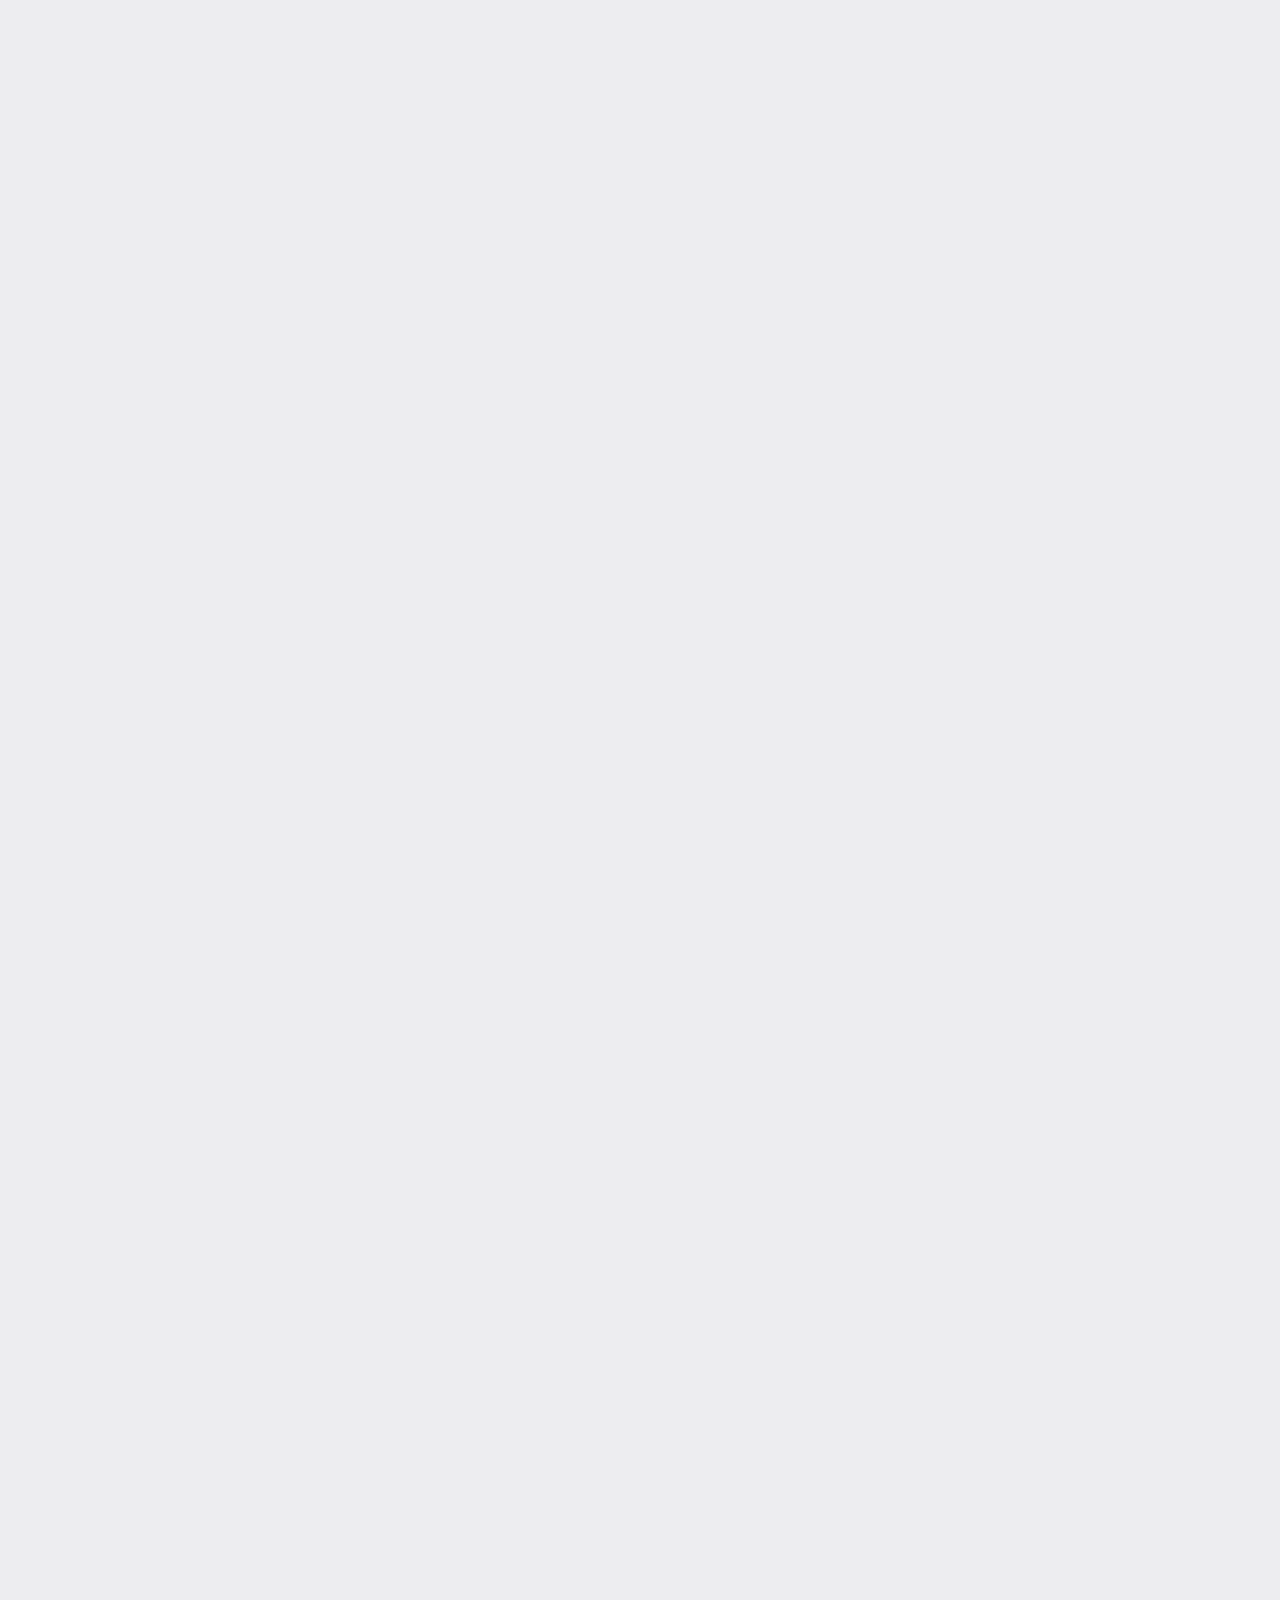
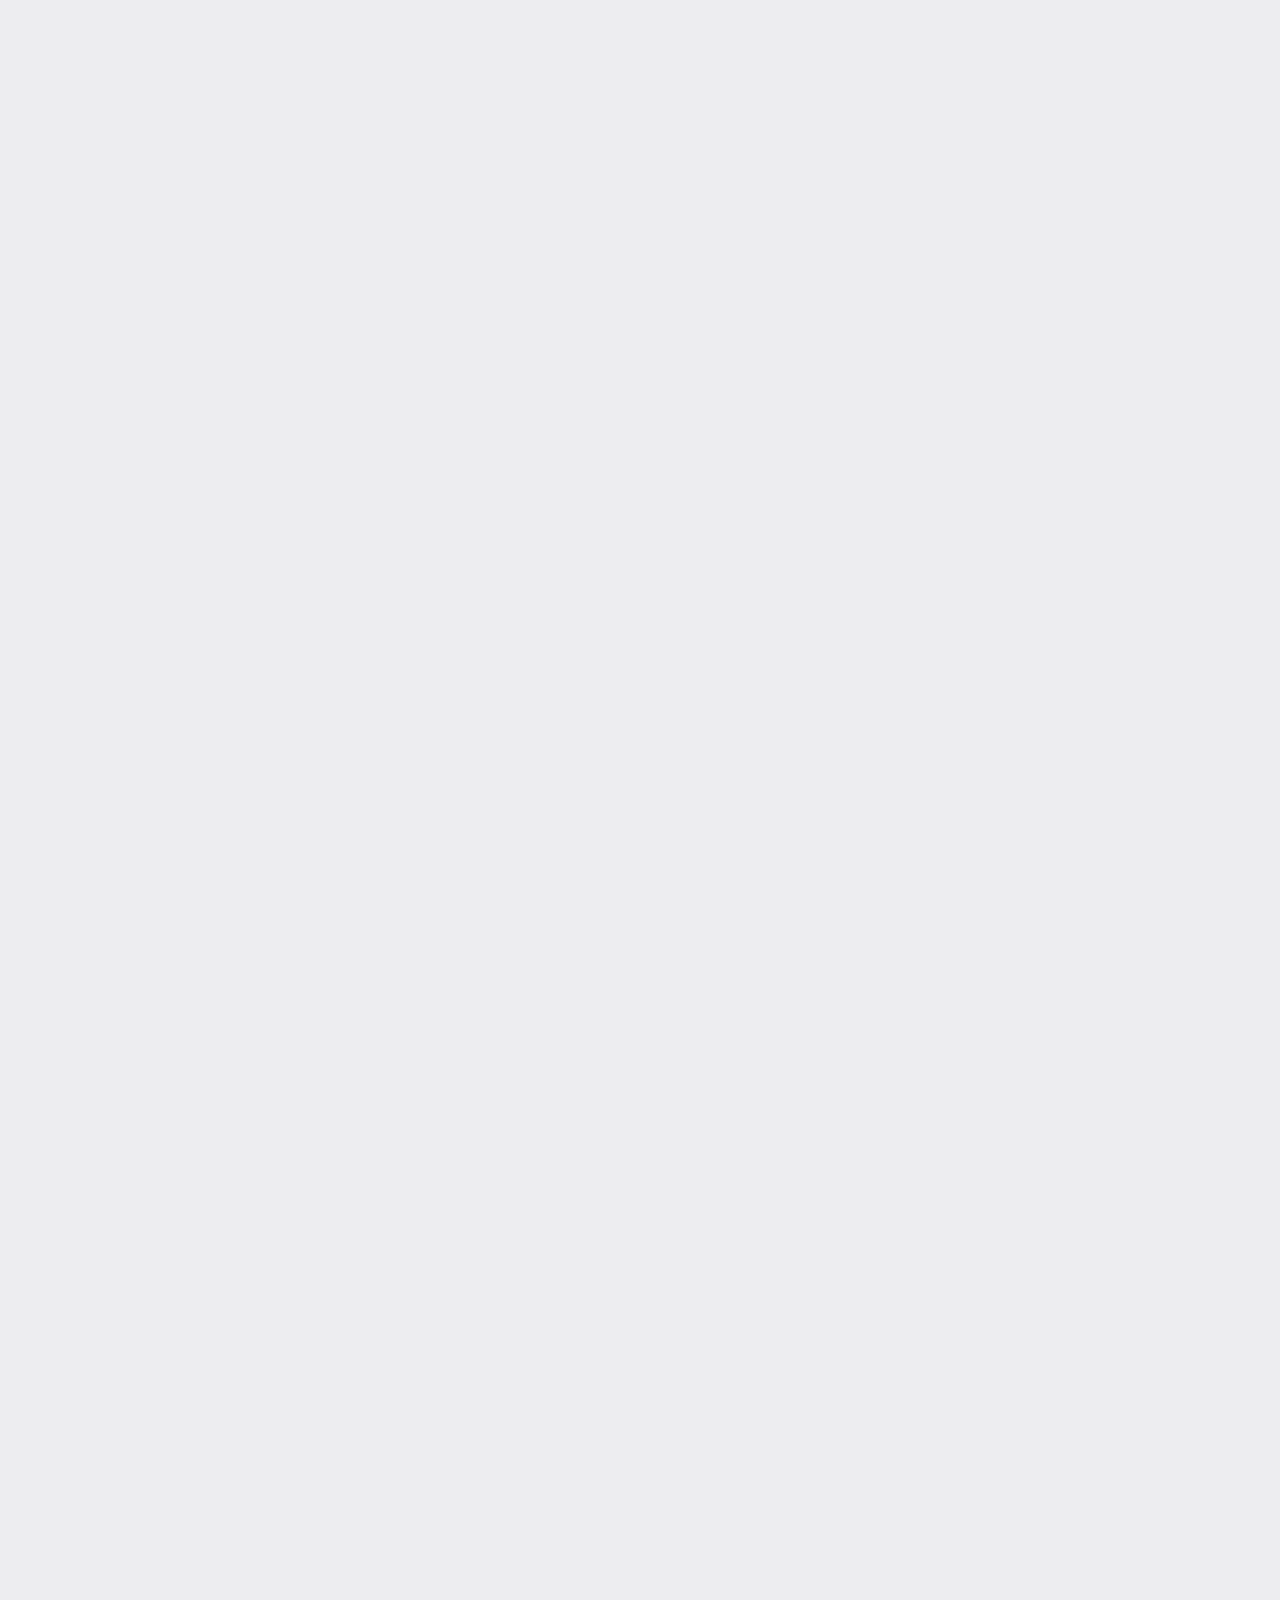
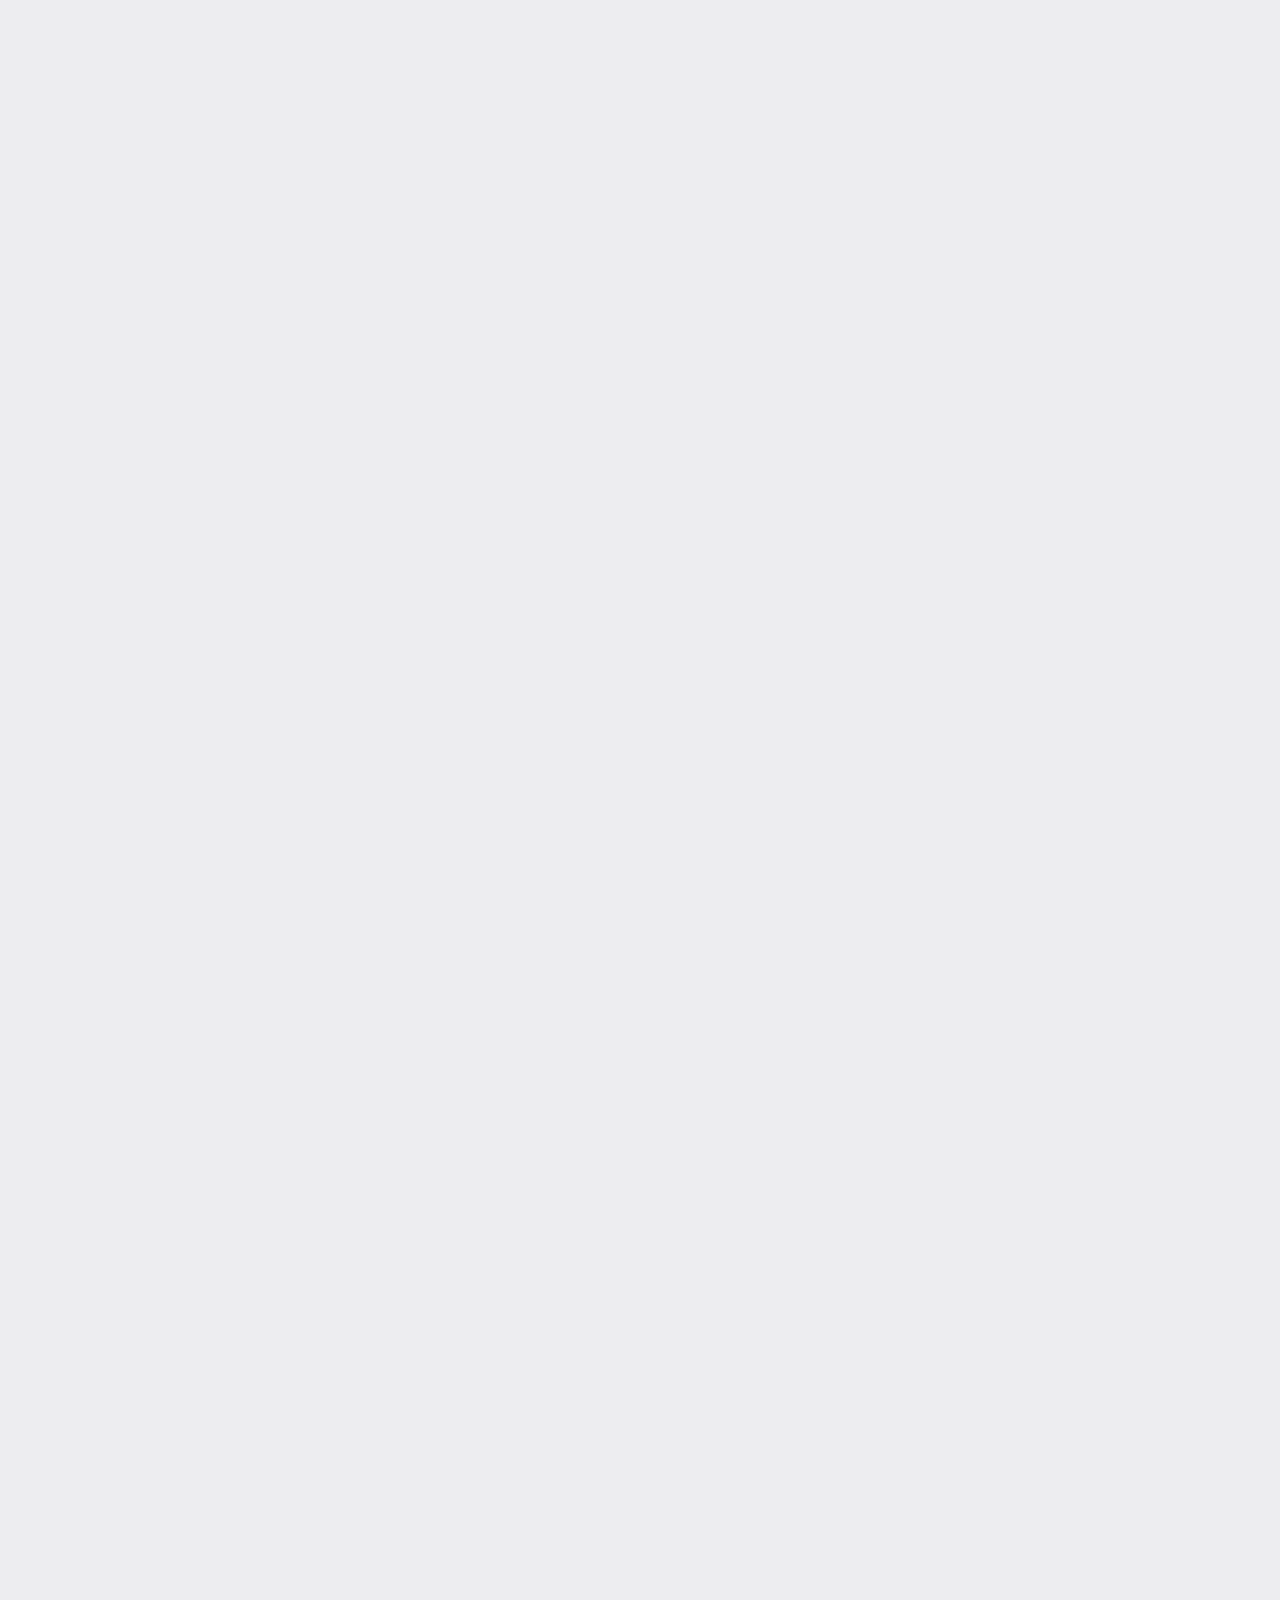
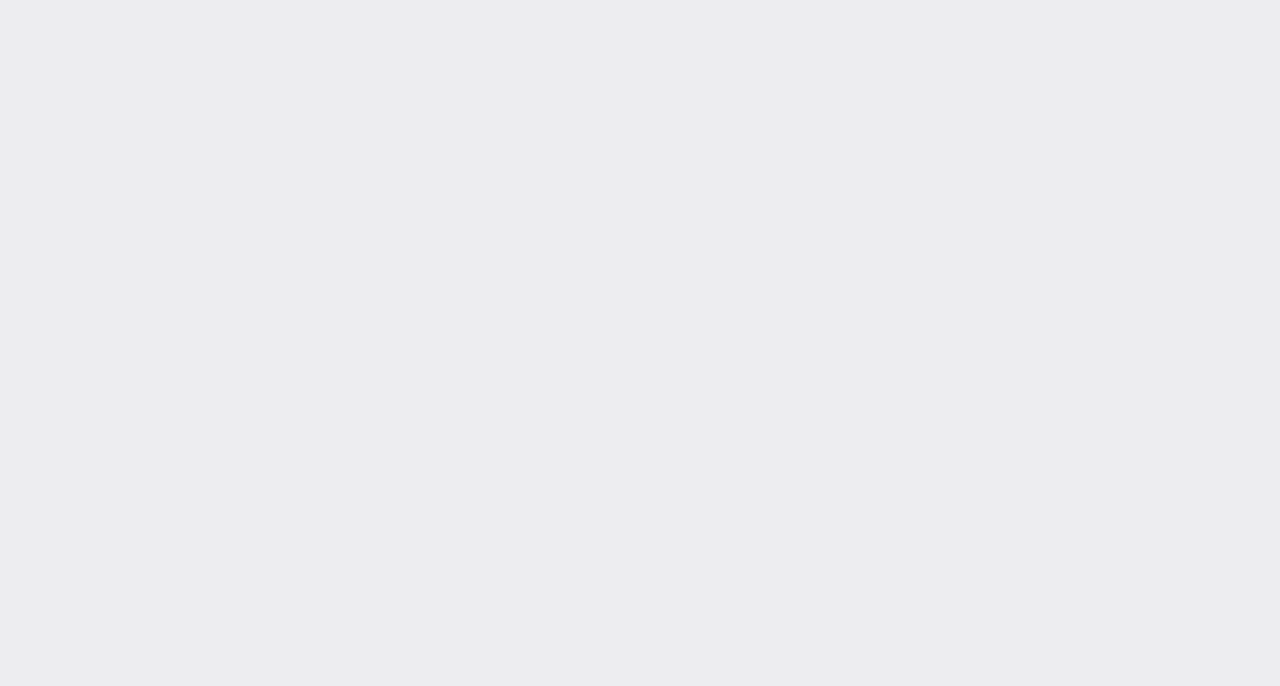
<file: home_2end.html>
<!DOCTYPE html>
<html lang="en">
<head>
    <meta charset="UTF-8">
    <meta name="viewport" content="width=device-width, initial-scale=1.0">
    <link rel="stylesheet" href="style_2end.css">
    <title>Itmam</title>
</head>
<body>
    <nav class="nav ">
            <a href="#default" class="logo"><img class="img_logo" src="images/logo.PNG" alt=""></a>
            <div id="mainListDiv" class="main_list">
            <ul class="nav">
                <li class="nav-item"><a class="active" href="#home">Home</a></li>
                <li class="nav-item"><a href="#contact">Contact</a></li>
                <li class="nav-item"><a href="#about">About</a></li>
            </ul>
            </div>
    </nav>
    <div class="container">
        <div class="hero">
            <div  class="mx_wi">
            <h2 class="font-96">Manage your bussness</h2>
            <p class="font-20">A newly established Saudi company to keep pace with the rapid changes and rapid development in the field of e-government as Etmam Al-Arabia has a team of experts in the field of e-government relations And field workers with high efficiency, in addition to the presence of an expert cadre in human materials, medical insurance and electronic marketing.</p>
            <a href="#" class="hero-button"><img class="wi-24" src="images/Group 32.svg" alt=""><span class="hero-button-text">Check your company</span></a>
            </div>
            <div>
                <img  class="main-image" src="images/Group 32.svg" alt="">
            </div>
        </div>
        <div class="m-bi">
            <h1 class="font-64 diflex">Why choosing us?</h1>
            <div class="about-box-div">
                <div class="box-about">
                    <h3 class="diflex">Experts</h3>
                    <p class="font-20 about-box">Experts in the field of government relations management</p>
                </div>
                <div class="box-about">
                    <h3 class="diflex">Quality</h3>
                    <p class="font-20 about-box">Quality of performance and speed of work</p>
                </div>
                <div class="box-about">
                    <h3 class="diflex">Consulting</h3>
                    <p class="font-20 about-box">Providing consultations and analytical studies</p>
                </div>
                
            </div>
        </div>
        <div class="m-bi">
            <h1 class="font-64 diflex">Our Servises</h1>
            <div class="overflow-hiddin logos m-r-l-50">
                <div class=" grid">
                    <div class="box-servise">
                        <h3 class="diflex">"Managing all government websites for establishments (packages)"</h3>
                        <p class="align-left font-20 ">"We can efficiently and expertly manage your establishment's government websites and platforms at minimal costs through packages tailored to your needs. This will be facilitated by a dedicated account manager for your establishment who will take charge of matters, selecting the optimal communication and coordination methods that suit you to achieve the desired goal."</p>
                        <a href="#" class="servise-button"><span class="hero-button-text">Order the servise</span></a>
                    </div>
                    <div class="box-servise">
                        <h3 class="diflex">"Managing all government websites for establishments (packages)"</h3>
                        <p class="align-left font-20 ">"We can efficiently and expertly manage your establishment's government websites and platforms at minimal costs through packages tailored to your needs. This will be facilitated by a dedicated account manager for your establishment who will take charge of matters, selecting the optimal communication and coordination methods that suit you to achieve the desired goal."</p>
                        <a href="#" class="servise-button"><span class="hero-button-text">Order the servise</span></a>
                    </div>
                    <div class="box-servise">
                        <h3 class="diflex">"Managing all government websites for establishments (packages)"</h3>
                        <p class="align-left font-20 ">"We can efficiently and expertly manage your establishment's government websites and platforms at minimal costs through packages tailored to your needs. This will be facilitated by a dedicated account manager for your establishment who will take charge of matters, selecting the optimal communication and coordination methods that suit you to achieve the desired goal."</p>
                        <a href="#" class="servise-button"><span class="hero-button-text">Order the servise</span></a>
                    </div> 
                    <div class="box-servise">
                        <h3 class="diflex">"Managing all government websites for establishments (packages)"</h3>
                        <p class="align-left font-20 ">"We can efficiently and expertly manage your establishment's government websites and platforms at minimal costs through packages tailored to your needs. This will be facilitated by a dedicated account manager for your establishment who will take charge of matters, selecting the optimal communication and coordination methods that suit you to achieve the desired goal."</p>
                        <a href="#" class="servise-button"><span class="hero-button-text">Order the servise</span></a>
                    </div>
                    <div class="box-servise">
                        <h3 class="diflex">"Managing all government websites for establishments (packages)"</h3>
                        <p class="align-left font-20 ">"We can efficiently and expertly manage your establishment's government websites and platforms at minimal costs through packages tailored to your needs. This will be facilitated by a dedicated account manager for your establishment who will take charge of matters, selecting the optimal communication and coordination methods that suit you to achieve the desired goal."</p>
                        <a href="#" class="servise-button"><span class="hero-button-text">Order the servise</span></a>
                    </div>
                    <div class="box-servise">
                        <h3 class="diflex">"Managing all government websites for establishments (packages)"</h3>
                        <p class="align-left font-20 ">"We can efficiently and expertly manage your establishment's government websites and platforms at minimal costs through packages tailored to your needs. This will be facilitated by a dedicated account manager for your establishment who will take charge of matters, selecting the optimal communication and coordination methods that suit you to achieve the desired goal."</p>
                        <a href="#" class="servise-button"><span class="hero-button-text">Order the servise</span></a>
                    </div> 
                    <div class="box-servise">
                        <h3 class="diflex">"Managing all government websites for establishments (packages)"</h3>
                        <p class="align-left font-20 ">"We can efficiently and expertly manage your establishment's government websites and platforms at minimal costs through packages tailored to your needs. This will be facilitated by a dedicated account manager for your establishment who will take charge of matters, selecting the optimal communication and coordination methods that suit you to achieve the desired goal."</p>
                        <a href="#" class="servise-button"><span class="hero-button-text">Order the servise</span></a>
                    </div>
                    <div class="box-servise">
                        <h3 class="diflex">"Managing all government websites for establishments (packages)"</h3>
                        <p class="align-left font-20 ">"We can efficiently and expertly manage your establishment's government websites and platforms at minimal costs through packages tailored to your needs. This will be facilitated by a dedicated account manager for your establishment who will take charge of matters, selecting the optimal communication and coordination methods that suit you to achieve the desired goal."</p>
                        <a href="#" class="servise-button"><span class="hero-button-text">Order the servise</span></a>
                    </div>
                    <div class="box-servise">
                        <h3 class="diflex">"Managing all government websites for establishments (packages)"</h3>
                        <p class="align-left font-20 ">"We can efficiently and expertly manage your establishment's government websites and platforms at minimal costs through packages tailored to your needs. This will be facilitated by a dedicated account manager for your establishment who will take charge of matters, selecting the optimal communication and coordination methods that suit you to achieve the desired goal."</p>
                        <a href="#" class="servise-button"><span class="hero-button-text">Order the servise</span></a>
                    </div> 
                </div>
            </div>
        </div>
        <h1 class="font-64 diflex">Our Packages</h1>

        <div class='pricing pricing-palden'>
          <div class='pricing-item'>
            <div class='pricing-deco'>
              <svg class='pricing-deco-img' enable-background='new 0 0 300 100' height='100px' id='Layer_1' preserveAspectRatio='none' version='1.1' viewBox='0 0 300 100' width='300px' x='0px' xml:space='preserve' xmlns:xlink='http://www.w3.org/1999/xlink' xmlns='http://www.w3.org/2000/svg' y='0px'>
                <path class='deco-layer deco-layer--1' d='M30.913,43.944c0,0,42.911-34.464,87.51-14.191c77.31,35.14,113.304-1.952,146.638-4.729&#x000A;	c48.654-4.056,69.94,16.218,69.94,16.218v54.396H30.913V43.944z' fill='#FFFFFF' opacity='0.6'></path>
                <path class='deco-layer deco-layer--2' d='M-35.667,44.628c0,0,42.91-34.463,87.51-14.191c77.31,35.141,113.304-1.952,146.639-4.729&#x000A;	c48.653-4.055,69.939,16.218,69.939,16.218v54.396H-35.667V44.628z' fill='#FFFFFF' opacity='0.6'></path>
                <path class='deco-layer deco-layer--3' d='M43.415,98.342c0,0,48.283-68.927,109.133-68.927c65.886,0,97.983,67.914,97.983,67.914v3.716&#x000A;	H42.401L43.415,98.342z' fill='#FFFFFF' opacity='0.7'></path>
                <path class='deco-layer deco-layer--4' d='M-34.667,62.998c0,0,56-45.667,120.316-27.839C167.484,57.842,197,41.332,232.286,30.428&#x000A;	c53.07-16.399,104.047,36.903,104.047,36.903l1.333,36.667l-372-2.954L-34.667,62.998z' fill='#FFFFFF'></path>
              </svg>
              <div class='pricing-price'>basic package
              </div>
            </div>
            <div class="accordion">
              <div class="accordion-item">
                <button id="accordion-button-1" aria-expanded="false"><span class="accordion-title">Ministry of Commerce services
                </span><span class="icon" aria-hidden="true"></span></button>
                <div class="accordion-content">
                    <ul>
                        <li><span class="li-space">إصدار سجل تجاري</span></li>
                        <li><span class="li-space">تجديد سجل تجاري</span></li>
                        <li><span class="li-space">تعديل سجل تجاري</span></li>
                        <li><span class="li-space">شطب سجل تجاري</span></li>
                    </ul>
                </div>
              </div>
              <div class="accordion-item">
                <button id="accordion-button-1" aria-expanded="false"><span class="accordion-title">Chamber of Commerce services
                </span><span class="icon" aria-hidden="true"></span></button>
                <div class="accordion-content">
                    <ul>
                        <li><span class="li-space">التسجيل والإشتراك بالغرفةا لتجارية</span></li>
                        <li><span class="li-space">تصديق الخطابات</span></li>
                        <li><span class="li-space">تصديق تفويض تأشيرات الاستخدام</span></li>
                        <li><span class="li-space">تصديق تفويض تأشيرات الاستقدام</span></li>
                        <li><span class="li-space">تصديق تأشيرات الزيارة والعمل</span></li>
                    </ul>
                </div>
              </div>
              <div class="accordion-item">
                <button id="accordion-button-1" aria-expanded="false"><span class="accordion-title">National address management
                </span><span class="icon" aria-hidden="true"></span></button>
                <div class="accordion-content">
                    <ul>
                        <li><span class="li-space">الإشتراك في العنوان الوطني</span></li>
                        <li><span class="li-space">تعديل العنوان الوطني</span></li>
                        <li><span class="li-space">تجديد العنوان الوطني</span></li>
                    </ul>
                </div>
              </div>
              <div class="accordion-item">
                <button id="accordion-button-1" aria-expanded="false"><span class="accordion-title">Ministry of Labor services
                </span><span class="icon" aria-hidden="true"></span></button>
                <div class="accordion-content">
                    <ul>
                        <li><span class="li-space">Chamber of Commerce services</span></li>
                        <li><span class="li-space">Chamber of Commerce services</span></li>
                        <li><span class="li-space">Chamber of Commerce services</span></li>
                        <li><span class="li-space">Chamber of Commerce services</span></li>
                        <li><span class="li-space">Chamber of Commerce services</span></li>
                        <li><span class="li-space">Chamber of Commerce services</span></li>

                    </ul>
                </div>
              </div>
              <div class="accordion-item">
                <button id="accordion-button-1" aria-expanded="false"><span class="accordion-title">Quwa platform services
                </span><span class="icon" aria-hidden="true"></span></button>
                <div class="accordion-content">
                    <ul>
                        <li><span class="li-space">فتح ملف مكتب العمل</span></li>
                        <li><span class="li-space">تحديث التراخيص في مكتب العمل</span></li>
                        <li><span class="li-space">اعتماد لوائح العمل</span></li>
                        <li><span class="li-space">تحديث بيانات العمال</span></li>
                        <li><span class="li-space">تغيير نشاط المنشأة</span></li>
                        <li><span class="li-space">الإشتراك في منصة قوى</span></li>
                        <li><span class="li-space">اصدار وتجديد رخص العمل</span></li>
                        <li><span class="li-space">اصدار التأشيرات</span></li>
                        <li><span class="li-space">نقل الكفالة</span></li>
                        <li><span class="li-space">تعديل المهن</span></li>
                        <li><span class="li-space">جداول متابعة للموظفين ونطاق المنشأة</span></li>
                    </ul>
                </div>
              </div>
              <div class="accordion-item">
                <button id="accordion-button-1" aria-expanded="false"><span class="accordion-title">Social insurance services
                </span><span class="icon" aria-hidden="true"></span></button>
                <div class="accordion-content">
                    <ul>
                        <li><span class="li-space">إضافة مشترك</span></li>
                        <li><span class="li-space">استبعاد مشترك</span></li>
                        <li><span class="li-space">نقل مشترك</span></li>
                        <li><span class="li-space">تحديث الأجور</span></li>
                        <li><span class="li-space">توثيق العقود</span></li>
                        <li><span class="li-space">طباعة شهادة الإلتزام والزكاة والدخل</span></li>
                        <li><span class="li-space">ارسال الفواتير الشهرية</span></li>
                        <li><span class="li-space">إضافة المشرفين والصلاحيات</span></li>
                        <li><span class="li-space">رفع ملفات حماية الأجور</span></li>
                    </ul>
                </div>
              </div>
              <div class="accordion-item">
                <button id="accordion-button-1" aria-expanded="false"><span class="accordion-title">Maded platform services
                </span><span class="icon" aria-hidden="true"></span></button>
                <div class="accordion-content">
                    <ul>
                        <li><span class="li-space">Chamber of Commerce services</span></li>
                        <li><span class="li-space">Chamber of Commerce services</span></li>
                        <li><span class="li-space">Chamber of Commerce services</span></li>
                        <li><span class="li-space">Chamber of Commerce services</span></li>
                        <li><span class="li-space">Chamber of Commerce services</span></li>
                        <li><span class="li-space">Chamber of Commerce services</span></li>

                    </ul>
                </div>
              </div>
              <div class="accordion-item">
                <button id="accordion-button-1" aria-expanded="false"><span class="accordion-title">My platform services
                </span><span class="icon" aria-hidden="true"></span></button>
                <div class="accordion-content">
                    <ul>
                        <li><span class="li-space">اصدار وتجديدرخص البلدية</span></li>
                        <li><span class="li-space">تعديل الرخص</span></li>
                        <li><span class="li-space">نقل الرخص</span></li>
                        <li><span class="li-space">الإعتراض على مخالفات البلدية</span></li>

                    </ul>
                </div>
              </div>
              <div class="accordion-item">
                <button id="accordion-button-1" aria-expanded="false"><span class="accordion-title">Safety platform services
                </span><span class="icon" aria-hidden="true"></span></button>
                <div class="accordion-content">
                    <ul>
                        <li><span class="li-space">Chamber of Commerce services</span></li>
                        <li><span class="li-space">Chamber of Commerce services</span></li>
                        <li><span class="li-space">Chamber of Commerce services</span></li>
                        <li><span class="li-space">Chamber of Commerce services</span></li>
                        <li><span class="li-space">Chamber of Commerce services</span></li>
                        <li><span class="li-space">Chamber of Commerce services</span></li>

                    </ul>
                </div>
              </div>
              <div class="accordion-item">
                <button id="accordion-button-1" aria-expanded="false"><span class="accordion-title">Administrative control
                </span><span class="icon" aria-hidden="true"></span></button>
                <div class="accordion-content">
                    <ul>
                        <li><span class="li-space">Chamber of Commerce services</span></li>
                        <li><span class="li-space">Chamber of Commerce services</span></li>
                        <li><span class="li-space">Chamber of Commerce services</span></li>
                        <li><span class="li-space">Chamber of Commerce services</span></li>
                        <li><span class="li-space">Chamber of Commerce services</span></li>
                        <li><span class="li-space">Chamber of Commerce services</span></li>

                    </ul>
                </div>
              </div>
              <div class="accordion-item">
                <button id="accordion-button-1" aria-expanded="false"><span class="accordion-title">Resident and business services
                </span><span class="icon" aria-hidden="true"></span></button>
                <div class="accordion-content">
                    <ul>
                        <li><span class="li-space">اصدار وتجديد الإقامات</span></li>
                        <li><span class="li-space">طباعة الإقامات من منصة مقيم</span></li>
                        <li><span class="li-space">تأشيرات الخروج والعودة والنهائي</span></li>
                        <li><span class="li-space">تعديل المهن</span></li>
                        <li><span class="li-space">نقل الكفالة</span></li>
                        <li><span class="li-space">تحديث معلومات الجواز</span></li>

                    </ul>
                </div>
              </div>
              <div class="accordion-item">
                <button id="accordion-button-1" aria-expanded="false"><span class="accordion-title">Ministry of Foreign Affairs services
                </span><span class="icon" aria-hidden="true"></span></button>
                <div class="accordion-content">
                    <ul>
                        <li><span class="li-space">التفويض على تأشيرات الاستقدام</span></li>
                        <li><span class="li-space">تقديم طلبات الزيارة العائلية والعمل</span></li>
                        <li><span class="li-space">تصديق الوثائق والخطابات</span></li>
                    </ul>
                </div>
              </div>
            </div>
            <button class='pricing-action'>Choose plan</button>
          </div>
          <div class='pricing-item'>
            <div class='pricing-deco'>
              <svg class='pricing-deco-img' enable-background='new 0 0 300 100' height='100px' id='Layer_1' preserveAspectRatio='none' version='1.1' viewBox='0 0 300 100' width='300px' x='0px' xml:space='preserve' xmlns:xlink='http://www.w3.org/1999/xlink' xmlns='http://www.w3.org/2000/svg' y='0px'>
                <path class='deco-layer deco-layer--1' d='M30.913,43.944c0,0,42.911-34.464,87.51-14.191c77.31,35.14,113.304-1.952,146.638-4.729&#x000A;	c48.654-4.056,69.94,16.218,69.94,16.218v54.396H30.913V43.944z' fill='#FFFFFF' opacity='0.6'></path>
                <path class='deco-layer deco-layer--2' d='M-35.667,44.628c0,0,42.91-34.463,87.51-14.191c77.31,35.141,113.304-1.952,146.639-4.729&#x000A;	c48.653-4.055,69.939,16.218,69.939,16.218v54.396H-35.667V44.628z' fill='#FFFFFF' opacity='0.6'></path>
                <path class='deco-layer deco-layer--3' d='M43.415,98.342c0,0,48.283-68.927,109.133-68.927c65.886,0,97.983,67.914,97.983,67.914v3.716&#x000A;	H42.401L43.415,98.342z' fill='#FFFFFF' opacity='0.7'></path>
                <path class='deco-layer deco-layer--4' d='M-34.667,62.998c0,0,56-45.667,120.316-27.839C167.484,57.842,197,41.332,232.286,30.428&#x000A;	c53.07-16.399,104.047,36.903,104.047,36.903l1.333,36.667l-372-2.954L-34.667,62.998z' fill='#FFFFFF'></path>
              </svg>
              <div class='pricing-price'>preimmium package
              </div>
            </div>
            <div class="accordion">
                <div class="accordion-item">
                  <button id="accordion-button-1" aria-expanded="false"><span class="accordion-title">Ministry of Commerce services
                  </span><span class="icon" aria-hidden="true"></span></button>
                  <div class="accordion-content">
                      <ul>
                        <li><span class="li-space">عمل عقود التأسيس للشركات</span></li>
                        <li><span class="li-space">إصدار سجل تجاري</span></li>
                        <li><span class="li-space">تجديد سجل تجاري</span></li>
                        <li><span class="li-space">تعديل سجل تجاري</span></li>
                        <li><span class="li-space">شطب سجل تجاري</span></li>
                        <li><span class="li-space">تحويل سجل من فرعي الى رئيسي</span></li>
                        <li><span class="li-space">تحويل مؤسسة الى شركة</span></li>
                        <li><span class="li-space">إفادة تجارية</span></li>
                        <li><span class="li-space">ترجمة سجل تجاري</span></li>
                        <li><span class="li-space">حجز اسم تجاري</span></li>
                      </ul>
                  </div>
                </div>
                <div class="accordion-item">
                  <button id="accordion-button-1" aria-expanded="false"><span class="accordion-title">Chamber of Commerce services
                  </span><span class="icon" aria-hidden="true"></span></button>
                  <div class="accordion-content">
                      <ul>
                        <li><span class="li-space">التسجيل والإشتراك بالغرفةا لتجارية</span></li>
                        <li><span class="li-space">تصديق الخطابات</span></li>
                        <li><span class="li-space">تصديق تفويض تأشيرات الاستخدام</span></li>
                        <li><span class="li-space">تصديق تفويض تأشيرات الاستقدام</span></li>
                        <li><span class="li-space">تصديق تأشيرات الزيارة والعمل</span></li>
                      </ul>
                  </div>
                </div>
                <div class="accordion-item">
                  <button id="accordion-button-1" aria-expanded="false"><span class="accordion-title">National address management
                  </span><span class="icon" aria-hidden="true"></span></button>
                  <div class="accordion-content">
                      <ul>
                        <li><span class="li-space">الإشتراك في العنوان الوطني</span></li>
                        <li><span class="li-space">تعديل العنوان الوطني</span></li>
                        <li><span class="li-space">تجديد العنوان الوطني</span></li>
                      </ul>
                  </div>
                </div>
                <div class="accordion-item">
                  <button id="accordion-button-1" aria-expanded="false"><span class="accordion-title">Ministry of Labor services
                  </span><span class="icon" aria-hidden="true"></span></button>
                  <div class="accordion-content">
                      <ul>
                          <li><span class="li-space">Chamber of Commerce services</span></li>
                          <li><span class="li-space">Chamber of Commerce services</span></li>
                          <li><span class="li-space">Chamber of Commerce services</span></li>
                          <li><span class="li-space">Chamber of Commerce services</span></li>
                          <li><span class="li-space">Chamber of Commerce services</span></li>
                          <li><span class="li-space">Chamber of Commerce services</span></li>
  
                      </ul>
                  </div>
                </div>
                <div class="accordion-item">
                  <button id="accordion-button-1" aria-expanded="false"><span class="accordion-title">Quwa platform services
                  </span><span class="icon" aria-hidden="true"></span></button>
                  <div class="accordion-content">
                      <ul>
                        <li><span class="li-space">فتح ملف مكتب العمل</span></li>
                        <li><span class="li-space">تحديث التراخيص في مكتب العمل</span></li>
                        <li><span class="li-space">اعتماد لوائح العمل</span></li>
                        <li><span class="li-space">تحديث بيانات العمال</span></li>
                        <li><span class="li-space">تغيير نشاط المنشأة</span></li>
                        <li><span class="li-space">الإشتراك في منصة قوى</span></li>
                        <li><span class="li-space">تحسين نطاق المنشأة</span></li>
                        <li><span class="li-space">اصدار وتجديد رخص العمل</span></li>
                        <li><span class="li-space">اصدار التأشيرات</span></li>
                        <li><span class="li-space">نقل الكفالة</span></li>
                        <li><span class="li-space">تعديل المهن</span></li>
                        <li><span class="li-space">جداول متابعة للموظفين ونطاق المنشأة</span></li>
                        <li><span class="li-space">رفع الدعوى العمالية</span></li>
                        <li><span class="li-space">التقييم الضاتي السنوي</span></li>
                        <li><span class="li-space">متابعة برنامج توطين المهن</span></li>
                        <li><span class="li-space">تقديم الاعتراضات والتسويات على المخالفات</span></li>
                        <li><span class="li-space">اصدار شهادة السعودة</span></li>
                        <li><span class="li-space">تقديم معاملة تحت الاجراء</span></li>
                        <li><span class="li-space">منصة اجير</span></li>
                        <li><span class="li-space">اصدار شهادة موائمة</span></li>
                        <li><span class="li-space">تقديم الاستشارات والنصح</span></li>
                      </ul>
                  </div>
                </div>
                <div class="accordion-item">
                  <button id="accordion-button-1" aria-expanded="false"><span class="accordion-title">Social insurance services
                  </span><span class="icon" aria-hidden="true"></span></button>
                  <div class="accordion-content">
                      <ul>
                        <li><span class="li-space">إضافة مشترك</span></li>
                        <li><span class="li-space">استبعاد مشترك</span></li>
                        <li><span class="li-space">نقل مشترك</span></li>
                        <li><span class="li-space">تحديث الأجور</span></li>
                        <li><span class="li-space">توثيق العقود</span></li>
                        <li><span class="li-space">طباعة شهادة الإلتزام والزكاة والدخل</span></li>
                        <li><span class="li-space">ارسال الفواتير الشهرية</span></li>
                        <li><span class="li-space">إضافة المشرفين والصلاحيات</span></li>
                        <li><span class="li-space">رفع ملفات حماية الأجور</span></li>
                      </ul>
                  </div>
                </div>
                <div class="accordion-item">
                  <button id="accordion-button-1" aria-expanded="false"><span class="accordion-title">Maded platform services
                  </span><span class="icon" aria-hidden="true"></span></button>
                  <div class="accordion-content">
                      <ul>
                          <li><span class="li-space">Chamber of Commerce services</span></li>
                          <li><span class="li-space">Chamber of Commerce services</span></li>
                          <li><span class="li-space">Chamber of Commerce services</span></li>
                          <li><span class="li-space">Chamber of Commerce services</span></li>
                          <li><span class="li-space">Chamber of Commerce services</span></li>
                          <li><span class="li-space">Chamber of Commerce services</span></li>
  
                      </ul>
                  </div>
                </div>
                <div class="accordion-item">
                  <button id="accordion-button-1" aria-expanded="false"><span class="accordion-title">My platform services
                  </span><span class="icon" aria-hidden="true"></span></button>
                  <div class="accordion-content">
                      <ul>
                          <li><span class="li-space">Chamber of Commerce services</span></li>
                          <li><span class="li-space">Chamber of Commerce services</span></li>
                          <li><span class="li-space">Chamber of Commerce services</span></li>
                          <li><span class="li-space">Chamber of Commerce services</span></li>
                          <li><span class="li-space">Chamber of Commerce services</span></li>
                          <li><span class="li-space">Chamber of Commerce services</span></li>
  
                      </ul>
                  </div>
                </div>
                <div class="accordion-item">
                  <button id="accordion-button-1" aria-expanded="false"><span class="accordion-title">Safety platform services
                  </span><span class="icon" aria-hidden="true"></span></button>
                  <div class="accordion-content">
                      <ul>
                          <li><span class="li-space">Chamber of Commerce services</span></li>
                          <li><span class="li-space">Chamber of Commerce services</span></li>
                          <li><span class="li-space">Chamber of Commerce services</span></li>
                          <li><span class="li-space">Chamber of Commerce services</span></li>
                          <li><span class="li-space">Chamber of Commerce services</span></li>
                          <li><span class="li-space">Chamber of Commerce services</span></li>
  
                      </ul>
                  </div>
                </div>
                <div class="accordion-item">
                  <button id="accordion-button-1" aria-expanded="false"><span class="accordion-title">Administrative control
                  </span><span class="icon" aria-hidden="true"></span></button>
                  <div class="accordion-content">
                      <ul>
                          <li><span class="li-space">Chamber of Commerce services</span></li>
                          <li><span class="li-space">Chamber of Commerce services</span></li>
                          <li><span class="li-space">Chamber of Commerce services</span></li>
                          <li><span class="li-space">Chamber of Commerce services</span></li>
                          <li><span class="li-space">Chamber of Commerce services</span></li>
                          <li><span class="li-space">Chamber of Commerce services</span></li>
  
                      </ul>
                  </div>
                </div>
                <div class="accordion-item">
                  <button id="accordion-button-1" aria-expanded="false"><span class="accordion-title">Resident and business services
                  </span><span class="icon" aria-hidden="true"></span></button>
                  <div class="accordion-content">
                      <ul>
                          <li><span class="li-space">Chamber of Commerce services</span></li>
                          <li><span class="li-space">Chamber of Commerce services</span></li>
                          <li><span class="li-space">Chamber of Commerce services</span></li>
                          <li><span class="li-space">Chamber of Commerce services</span></li>
                          <li><span class="li-space">Chamber of Commerce services</span></li>
                          <li><span class="li-space">Chamber of Commerce services</span></li>
  
                      </ul>
                  </div>
                </div>
                <div class="accordion-item">
                  <button id="accordion-button-1" aria-expanded="false"><span class="accordion-title">Human Resources Fund (Goal)
                  </span><span class="icon" aria-hidden="true"></span></button>
                  <div class="accordion-content">
                      <ul>
                          <li><span class="li-space">Chamber of Commerce services</span></li>
                          <li><span class="li-space">Chamber of Commerce services</span></li>
                          <li><span class="li-space">Chamber of Commerce services</span></li>
                          <li><span class="li-space">Chamber of Commerce services</span></li>
                          <li><span class="li-space">Chamber of Commerce services</span></li>
                          <li><span class="li-space">Chamber of Commerce services</span></li>
  
                      </ul>
                  </div>
                </div>
                <div class="accordion-item">
                  <button id="accordion-button-1" aria-expanded="false"><span class="accordion-title">Industrial platform services
                  </span><span class="icon" aria-hidden="true"></span></button>
                  <div class="accordion-content">
                      <ul>
                          <li><span class="li-space">Chamber of Commerce services</span></li>
                          <li><span class="li-space">Chamber of Commerce services</span></li>
                          <li><span class="li-space">Chamber of Commerce services</span></li>
                          <li><span class="li-space">Chamber of Commerce services</span></li>
                          <li><span class="li-space">Chamber of Commerce services</span></li>
                          <li><span class="li-space">Chamber of Commerce services</span></li>
  
                      </ul>
                  </div>
                </div>
                <div class="accordion-item">
                  <button id="accordion-button-1" aria-expanded="false"><span class="accordion-title">Food and Drug Administration services
                  </span><span class="icon" aria-hidden="true"></span></button>
                  <div class="accordion-content">
                      <ul>
                          <li><span class="li-space">Chamber of Commerce services</span></li>
                          <li><span class="li-space">Chamber of Commerce services</span></li>
                          <li><span class="li-space">Chamber of Commerce services</span></li>
                          <li><span class="li-space">Chamber of Commerce services</span></li>
                          <li><span class="li-space">Chamber of Commerce services</span></li>
                          <li><span class="li-space">Chamber of Commerce services</span></li>
  
                      </ul>
                  </div>
                </div>
                <div class="accordion-item">
                  <button id="accordion-button-1" aria-expanded="false"><span class="accordion-title">Environmental compliance services
                  </span><span class="icon" aria-hidden="true"></span></button>
                  <div class="accordion-content">
                      <ul>
                          <li><span class="li-space">Chamber of Commerce services</span></li>
                          <li><span class="li-space">Chamber of Commerce services</span></li>
                          <li><span class="li-space">Chamber of Commerce services</span></li>
                          <li><span class="li-space">Chamber of Commerce services</span></li>
                          <li><span class="li-space">Chamber of Commerce services</span></li>
                          <li><span class="li-space">Chamber of Commerce services</span></li>
  
                      </ul>
                  </div>
                </div>
                <div class="accordion-item">
                  <button id="accordion-button-1" aria-expanded="false"><span class="accordion-title">Fasah platform services
                  </span><span class="icon" aria-hidden="true"></span></button>
                  <div class="accordion-content">
                      <ul>
                          <li><span class="li-space">Chamber of Commerce services</span></li>
                          <li><span class="li-space">Chamber of Commerce services</span></li>
                          <li><span class="li-space">Chamber of Commerce services</span></li>
                          <li><span class="li-space">Chamber of Commerce services</span></li>
                          <li><span class="li-space">Chamber of Commerce services</span></li>
                          <li><span class="li-space">Chamber of Commerce services</span></li>
  
                      </ul>
                  </div>
                </div>
                <div class="accordion-item">
                  <button id="accordion-button-1" aria-expanded="false"><span class="accordion-title">Rent platform services
                  </span><span class="icon" aria-hidden="true"></span></button>
                  <div class="accordion-content">
                      <ul>
                          <li><span class="li-space">Chamber of Commerce services</span></li>
                          <li><span class="li-space">Chamber of Commerce services</span></li>
                          <li><span class="li-space">Chamber of Commerce services</span></li>
                          <li><span class="li-space">Chamber of Commerce services</span></li>
                          <li><span class="li-space">Chamber of Commerce services</span></li>
                          <li><span class="li-space">Chamber of Commerce services</span></li>
  
                      </ul>
                  </div>
                </div>
                <div class="accordion-item">
                  <button id="accordion-button-1" aria-expanded="false"><span class="accordion-title">Skab and Aseel platform services
                  </span><span class="icon" aria-hidden="true"></span></button>
                  <div class="accordion-content">
                      <ul>
                          <li><span class="li-space">Chamber of Commerce services</span></li>
                          <li><span class="li-space">Chamber of Commerce services</span></li>
                          <li><span class="li-space">Chamber of Commerce services</span></li>
                          <li><span class="li-space">Chamber of Commerce services</span></li>
                          <li><span class="li-space">Chamber of Commerce services</span></li>
                          <li><span class="li-space">Chamber of Commerce services</span></li>
  
                      </ul>
                  </div>
                </div>
                <div class="accordion-item">
                  <button id="accordion-button-1" aria-expanded="false"><span class="accordion-title">Ministry of Foreign Affairs services
                  </span><span class="icon" aria-hidden="true"></span></button>
                  <div class="accordion-content">
                      <ul>
                          <li><span class="li-space">Chamber of Commerce services</span></li>
                          <li><span class="li-space">Chamber of Commerce services</span></li>
                          <li><span class="li-space">Chamber of Commerce services</span></li>
                          <li><span class="li-space">Chamber of Commerce services</span></li>
                          <li><span class="li-space">Chamber of Commerce services</span></li>
                          <li><span class="li-space">Chamber of Commerce services</span></li>
  
                      </ul>
                  </div>
                </div>
            </div>
            <button class='pricing-action'>Choose plan</button>
          </div>
        </div>
        <div class="flexi m-bi-320">
            <div class="image-secondery ">
                <img class="main-image " src="images/Group 32.svg" alt="">
            </div>
            <div class="po-r-to">
                <h3 class="diflex font-40">Our clients</h3>
                <div class="clients-5 logos">
                    <div class="flexi logos-slide">
                    <img class="clients" src="images/شعار_الاصول_العربية_للعقارات-removebg-preview.png" alt="">
                    <img class="clients" src="images/شعار_الشايع_للعزل_الحديث-removebg-preview.png" alt="">
                    <img class="clients" src="images/شعار_قهوة_اراء_للقهوة_المختصة-removebg-preview.png" alt="">
                    <img class="clients-3" src="images/شعار_مؤسسة_برواز_وتلاوين-removebg-preview.png" alt="">
                    <img class="clients" src="images/شعار_مصنع_اطياب_البوادي-removebg-preview.png" alt="">
                    <img class="clients" src="images/شعار_مكتب_عبدالعزيز_التويجري_للمحاماة-removebg-preview.png" alt="">
                    <img class="clients-4" src="images/شعار_مهيل_لادارة_المرافق-removebg-preview.png" alt="">
                    <img class="clients-2" src="images/شعار_نيّاف_لاونج_وكافيه-removebg-preview.png" alt="">
                    </div>
                    <div class="flexi logos-slide">
                    <img class="clients" src="images/شعار_الاصول_العربية_للعقارات-removebg-preview.png" alt="">
                    <img class="clients" src="images/شعار_الشايع_للعزل_الحديث-removebg-preview.png" alt="">
                    <img class="clients" src="images/شعار_قهوة_اراء_للقهوة_المختصة-removebg-preview.png" alt="">
                    <img class="clients-3" src="images/شعار_مؤسسة_برواز_وتلاوين-removebg-preview.png" alt="">
                    <img class="clients" src="images/شعار_مصنع_اطياب_البوادي-removebg-preview.png" alt="">
                    <img class="clients" src="images/شعار_مكتب_عبدالعزيز_التويجري_للمحاماة-removebg-preview.png" alt="">
                    <img class="clients-4" src="images/شعار_مهيل_لادارة_المرافق-removebg-preview.png" alt="">
                    <img class="clients-2" src="images/شعار_نيّاف_لاونج_وكافيه-removebg-preview.png" alt="">
                    </div>
                </div>
            </div>
        </div>
        <footer class="jci m-bi hi footer">
            <div class="w-55i">
                <h3 class="diflex m-bi-40 font-40 mt-0i">Connect us</h3>
                <div class="jci">
                    <img class="iconi" src="images/image 3.png" alt="">
                    <img class="iconi" src="images/image 4.png" alt="">
                    <img class="iconi" src="images/image 5.png" alt="">
                    <img class="iconi" src="images/image 6.png" alt="">
                </div>
            </div>
            <img class="img-footer" src="images/logo.PNG" alt="">
        </footer>
    </div>
</body>

<script src="app.js" ></script>
</html>
</file>
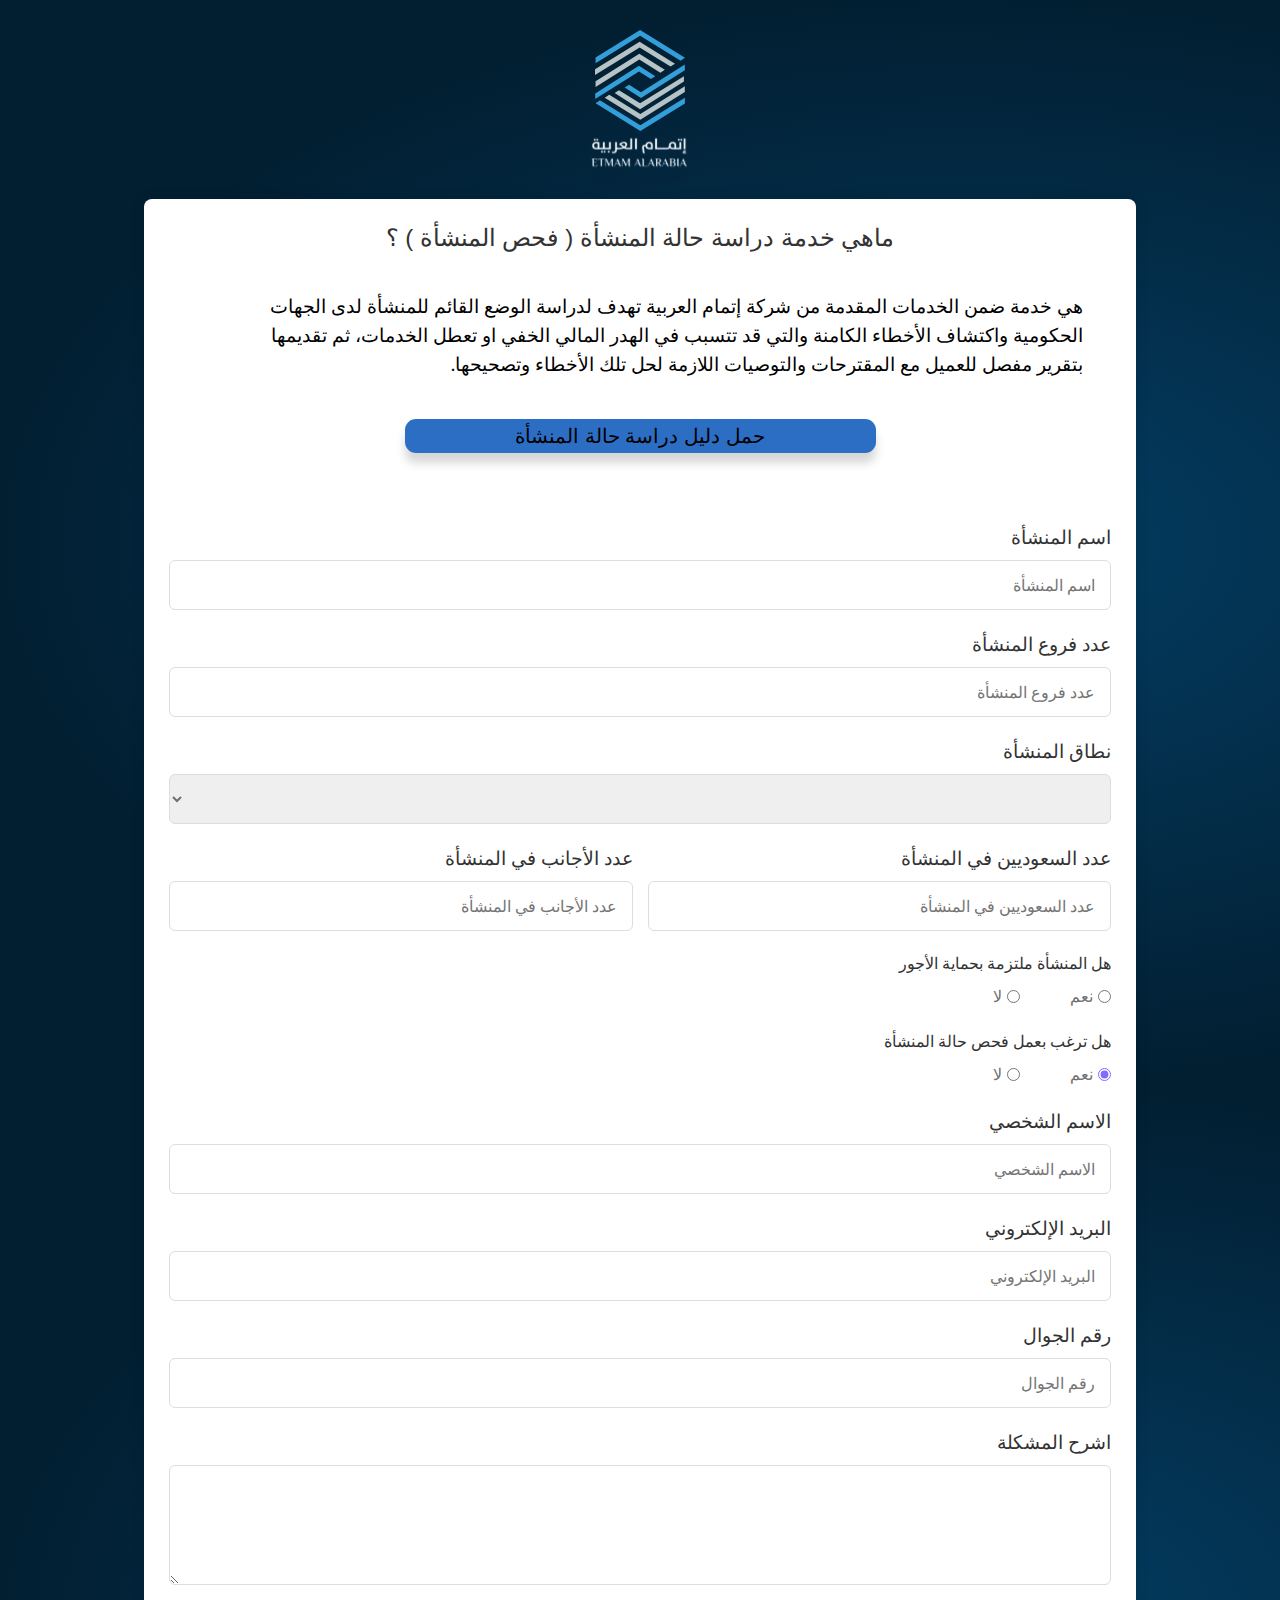
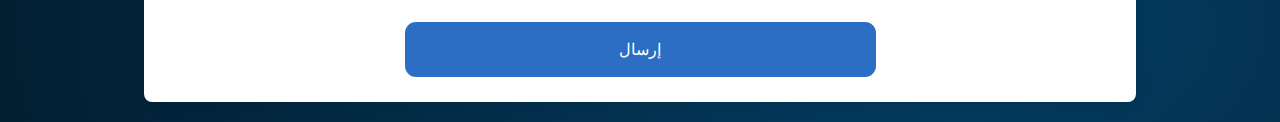
<file: inspction-3.html>
<!DOCTYPE html>
<!---Coding By CodingLab | www.codinglabweb.com--->
<html lang="en">
  <head>
    <meta charset="UTF-8" />
    <meta name="viewport" content="width=device-width, initial-scale=1.0" />
    <meta http-equiv="X-UA-Compatible" content="ie=edge" />
    <!--<title>Registration Form in HTML CSS</title>-->
    <!---Custom CSS File--->
    <link rel="stylesheet" href="styles.css" />
    <link rel="stylesheet" href="style.css" />
  </head>
  <body>
    
    <div class="containerr-2">
        <img id="logo" class="logo-3" src="images/Group 32.svg" alt="">
        <img  class="logo-4" src="images/WhatsApp_Image_2023-05-05_at_18.45.56-removebg-preview.svg" alt="">
    </div>
    <section class="container">
      <header class="c-n">ماهي خدمة دراسة حالة المنشأة ( فحص المنشأة ) ؟</header>
                  <div class="form-step">
                <div class="input-group">
                    <p class="inp-p" id="c-n">هي خدمة ضمن الخدمات المقدمة من شركة
                         إتمام العربية تهدف لدراسة الوضع 
                        القائم للمنشأة لدى الجهات الحكومية واكتشاف الأخطاء 
                        الكامنة والتي قد تتسبب في الهدر المالي الخفي او
                         تعطل الخدمات، ثم تقديمها بتقرير مفصل للعميل مع 
                        المقترحات والتوصيات اللازمة لحل تلك الأخطاء وتصحيحها.</p>
                </div>
                <a class="n-p-p" target="_blank" download="دراسة حالة منشأة ( فحص المنشأة ) (1).pdf" href="دراسة حالة منشأة ( فحص المنشأة ) (1).pdf">حمل دليل دراسة حالة المنشأة</a>
            </div>
      <form action="#" class="form">
        <div class="input-box">
          <label>اسم المنشأة</label>
          <input type="text" placeholder="اسم المنشأة" required />
        </div>

        <div class="input-box">
            <label>عدد فروع المنشأة</label>
            <input type="number" placeholder="عدد فروع المنشأة" required />
          </div>
          <div class="input-box">
            <label>نطاق المنشأة</label>
            <select type="select" placeholder="عدد فروع المنشأة" required ></select>
          </div>

        <div class="column">
          <div class="input-box">
            <label>عدد السعوديين في المنشأة</label>
            <input type="number" placeholder="عدد السعوديين في المنشأة" required />
          </div>
          <div class="input-box">
            <label>عدد الأجانب في المنشأة</label>
            <input type="number" placeholder="عدد الأجانب في المنشأة" required />
          </div>
        </div>
        <div class="gender-box">
          <h3>هل المنشأة ملتزمة بحماية الأجور</h3>
          <div class="gender-option">
            <div class="gender">
              <input type="radio" id="check-male" name="gender" checked />
              <label for="check-male">نعم</label>
            </div>
            <div class="gender">
              <input type="radio" id="check-female" name="gender" />
              <label for="check-female">لا</label>
            </div>
          </div>
        </div>
        
        <div class="gender-box">
          <h3>هل ترغب بعمل فحص حالة المنشأة</h3>
          <div class="gender-option">
            <div class="gender">
              <input type="radio" id="check-male" name="gender" checked />
              <label for="check-male">نعم</label>
            </div>
            <div class="gender">
              <input type="radio" id="check-female" name="gender" />
              <label for="check-female">لا</label>
            </div>
          </div>
        </div>
        <div class="input-box">
            <label>الاسم الشخصي</label>
            <input type="text" placeholder="الاسم الشخصي" required />
          </div>
  
          <div class="input-box">
            <label>البريد الإلكتروني</label>
            <input type="email" placeholder="البريد الإلكتروني" required />
          </div>
          <div class="input-box">
            <label>رقم الجوال</label>
            <input type="number" placeholder="رقم الجوال" required />
          </div>
          <div class="input-box">
            <label>اشرح المشكلة</label>
            <textarea class="textarea" required ></textarea>
          </div>
  
        <button>إرسال</button>
      </form>
    </section>
  </body>
</html>
</file>
<file: style_2end.css>
html {
    overflow-x: hidden;
}
body {
    background: #EDEDF0;
}

.nav {
    display: flex;
    justify-content: space-between;
    width: 100%;
    height: 35px;
    line-height: 35px;
    text-align: center;
    margin-top: 65px;
    margin-bottom: 65px;
}

.nav .logo {
    width: auto;
    height: auto;
    padding-left: 3rem;
    position: relative;
    bottom: 10px;
}


.img_logo {
    
    width: 196px;
    height: 75px;
}

.nav .main_list {
    height: 35px;
}

.nav ul {
    width: 100%;
    height: 35px;
    display: flex;
    list-style: none;
    margin: 0;
    padding: 0;
}

.nav ul li {
    width: auto;
    height: 35px;
    padding: 0;
    padding-right: 3rem;
}


.nav ul li a {
    text-decoration: none;
    color: #000000;
    line-height: 35px;
    font-size: 16px;
}


.nav ul li a:hover {
    color: #341283;
}


/* Existing CSS code here */

/* Responsive Navbar */
@media screen and (max-width: 768px) {
    .nav {
      flex-direction: column;
      align-items: center;
    }
  
    .nav .main_list {
      display: none;
    }
  
    .nav ul {
      width: 100%;
      flex-direction: column;
      align-items: center;
    }
  
    .nav ul li {
      padding: 1rem 0;
      text-align: center;
    }
  
    .nav ul li a {
      padding: 10px 15px;
      display: block;
      border-radius: 5px;
    }
  
    .nav ul li a:hover {
      background-color: #329fda;
      color: white;
    }
  
    .nav .logo {
      padding-left: 0;
      margin-bottom: 1rem;
    }
  }
  
  

.hero {
    display: flex;
    justify-content: space-between;
    margin-left: 50px;
    margin-right: 50px;
    margin-bottom: 200px;
}
.mx_wi {
    max-width: 50%;
}
.font-64 {
    font-size: 64px;
    margin-bottom: 0px;
    margin-bottom: 45px;
}
.font-20 {
    font-size: 20px;
}
.main-image {
    width: 350px;
    position: relative;
    left: 175px;
}
.hero-button {
    display: flex;
    width: 240px;
    height: 41px;
    justify-content: space-around;
    border-radius: 20px;
    background: #b5c3c6;
    border: none;
}
.hero-button:hover {
    display: flex;
    width: 240px;
    height: 41px;
    justify-content: space-around;
    border-radius: 20px;
    background: #329fda;
    border: none;
    transition: all ease 0.9s;
    color: white;
}
.wi-24 {
    width: 24px;
}
.hero-button-text {
    position: relative;
    font-size: 20px;
    top: 8px;
    right: 13px;
}

/* Responsive hero */
@media screen and (max-width: 768px) {
    
.hero {
    display: block;
    margin-bottom: 120px;
}

.font-96 {
    font-size: 66px;
    width: 250%;
} 
.main-image {
    top: 60px;

  }
}
  

.font-96 {
    font-size: 96px;
} 
.diflex {
    display: flex;
    justify-content: center;
}


.about-box-div {
    display: flex;
    justify-content: space-around;
}
.about-box {
    width: 200px;
    text-align: center;
}
.box-about {
    padding: 15px;
    width: 200px;
    text-align: center;
    border-radius: 13px;
}
.box-about:hover {
    padding: 15px;
    width: 200px;
    text-align: center;
    border-radius: 13px;
    transform: translateY(-25px);
    color: white;
    transition: all ease 0.9s;
    background: #329fda;
}
a {
    text-decoration: none;
    color: #000000;
}
.image-secondery {
    position: absolute;
    left: -314px;
    z-index: -9;
    margin-top: 75px;
    opacity: 0.5;
    filter: blur(5px);
}
.flexi {
    display: flex;
    justify-content: space-around;

}
.jci {
    display: flex;
    justify-content: space-around;
}
.clients {
    width: 120px;
    height: 120px;
    margin-left: 60px;
    margin-right: 60px;
}
.clients-2 {
    width: 380px;
    height: 120px;
}
.m-bi {
    margin-bottom: 80px;
}
.m-bi-40 {
    margin-bottom: 65px;
}
.po-r-to {
    top: 80px;
    position: relative;
}
.m-bi-320 {
    
    margin-bottom: 400px;
}
.w-55i {
    width: 55%;
}
.iconi {
    width: 40px;
    height: 40px;
}

.clients-3 {
    margin: auto;
    width: 120px;
    height: 77px;
    margin-left: 60px;
    margin-right: 60px;
}

.clients-4 {
    margin: auto;
    width: 250px;
    height: 50px;
    margin-left: 60px;
    margin-right: 60px;
}
.font-40 {
    font-size: 40px;
}
.hi {  
    height: 300px;
}
.mt-0i {
    margin-top: 0;
}
.img-footer {
    width: 400px;
    height: 140px;
    position: relative;
    bottom: -30px;
}
.clients-5 {
    width: 65%;
    overflow: hidden;
    margin-left: 17%;
}



@media screen and (max-width: 500px) {
    .mx_wi {
        max-width: none;
    }
    .font-96 {
        font-size: 59px;
        width: 163%;
    }
    .main-image {
        left: -15px;
  }
  .font-64 {
    font-size: 45px;
}
.about-box-div {
    display: flex;
    flex-direction: column;
}
.box-about {
    margin: auto;
}
}

@keyframes slide {
    from {
        transform: translateX(0);
    }
    to {
        transform: translateX(-100%);
    }
}
.logos {
    display: flex;
}
.logos-slide {
    animation: 25s slide infinite linear;
}
.logos:hover .logos-slide {
    animation-play-state: paused;
}


@media screen and (max-width: 500px) {
    .footer {
        display: block;
    }
    .w-55i {
        width: 100%;
        margin-bottom: 30px;
    }
    .img-footer {
        width: 300px;
        height: 110px;
        position: relative;
        bottom: -30px;
        left: 55px;
    }
}

@media screen and (max-width: 321px) {
    
    .img-footer {
        left: 2px;
    }
}
@media screen and (max-width: 376px) {
    
    .img-footer {
        left: 30px;
    }
}
@media screen and (max-width: 465px){
.font-96 {
    font-size: 40px;
}
.main-image {
    left: -35px;
}
.font-64 {
    font-size: 38px;
}
.img-footer {
    left: 5px;
}
}

.overflow-hiddin {
    overflow: hidden;
}

.grid {
    display: grid;
    grid-template-columns: repeat(3, 1fr);
    gap: 15px;
}

@media screen and (max-width: 768px) {
    
    .grid {
        grid-template-columns: repeat(2, 1fr);
    }
        }
@media screen and (max-width: 500px) {
    
.grid {
    grid-template-columns: repeat(1, 1fr);
}
    }
.box-servise {
    padding: 15px;
    text-align: center;
    border-radius: 13px;
    background: #b5c3c6;
}
.box-servise:hover {
    padding: 15px;
    text-align: center;
    border-radius: 13px;
    color: black;
}
.align-left {
    text-align: left;
}
.m-r-l-50 {
    margin-right: 50px;
    margin-left: 50px;
}

@media screen and (max-width: 350px) {
    
    .m-r-l-50 {
        margin-right: 0px;
        margin-left: 0px;    }
        }
.servise-button {
    display: flex;
    width: 240px;
    height: 41px;
    justify-content: space-around;
    border-radius: 20px;
    background: #b5c3c6;
    border: 2px solid #329fda;
    color: #000;

}
.servise-button:hover {
    display: flex;
    width: 240px;
    height: 41px;
    justify-content: space-around;
    border-radius: 20px;
    background: #329fda;
    transition: all ease 0.9s;
    color: #fff;
    border: 2px solid #329fda;
}

      





.pricing {
    display: -webkit-flex;
    display: flex;
    -webkit-flex-wrap: wrap;
    flex-wrap: wrap;
    -webkit-justify-content: center;
    justify-content: center;
    width: 100%;
    margin: 0 auto 3em;
  }
  .pricing-item {
    position: relative;
    display: -webkit-flex;
    display: flex;
    -webkit-flex-direction: column;
    flex-direction: column;
    -webkit-align-items: stretch;
    align-items: stretch;
    text-align: center;
    -webkit-flex: 0 1 330px;
    flex: 0 1 330px;
  }
  .pricing-action {
    color: inherit;
    border: none;
    background: none;
  }
  .pricing-action:focus {
    outline: none;
  }
  
  .pricing-feature-list {
    text-align: left;
  }
  
  .pricing-palden .pricing-item {
    font-family: "Open Sans", sans-serif;
    cursor: default;
    background: #fff;
    box-shadow: 0 0 10px rgba(46, 59, 125, 0.23);
    border-radius: 20px 20px 10px 10px;
    margin: 1em;
  }
  
  @media screen and (min-width: 66.25em) {
    
  
    .pricing-palden .pricing__item--featured {
      margin: 0;
      z-index: 10;
      box-shadow: 0 0 20px rgba(46, 59, 125, 0.23);
    }
  }
  .pricing-palden .pricing-deco {
    border-radius: 10px 10px 0 0;
    background: #329fda;
    padding: 4em 0 9em;
    position: relative;
  }
  .pricing-palden .pricing-deco-img {
    position: absolute;
    bottom: 0;
    left: 0;
    width: 100%;
    height: 160px;
  }
  .pricing-palden .pricing-title {
    font-size: 0.75em;
    margin: 0;
    text-transform: uppercase;
    letter-spacing: 5px;
    color: #fff;
  }
  .pricing-palden .deco-layer {
    -webkit-transition: -webkit-transform 0.5s;
    transition: transform 0.5s;
  }
  .pricing-palden .pricing-item:hover .deco-layer--1 {
    -webkit-transform: translate3d(15px, 0, 0);
    transform: translate3d(15px, 0, 0);
  }
  .pricing-palden .pricing-item:hover .deco-layer--2 {
    -webkit-transform: translate3d(-15px, 0, 0);
    transform: translate3d(-15px, 0, 0);
  }
  .pricing-palden .icon {
    font-size: 2.5em;
  }
  .pricing-palden .pricing-price {
    font-size: 2em;
    font-weight: bold;
    padding: 0;
    color: #fff;
    margin: 0 0 0.25em 0;
    line-height: 0.75;
  }
  .pricing-palden .pricing-currency {
    font-size: 0.15em;
    vertical-align: top;
  }
  .pricing-palden .pricing-period {
    font-size: 0.15em;
    padding: 0 0 0 0.5em;
    font-style: italic;
  }
  .pricing-palden .pricing__sentence {
    font-weight: bold;
    margin: 0 0 1em 0;
    padding: 0 0 0.5em;
  }
  .pricing-palden .pricing-feature-list {
    margin: 0;
    padding: 0.25em 0 2.5em;
    list-style: none;
    text-align: center;
  }
  .pricing-palden .pricing-feature {
    padding: 1em 0;
  }
  .pricing-palden .pricing-action {
    font-weight: bold;
    margin: 30px 3em 2em 3em;
    padding: 1em 2em;
    color: #fff;
    border-radius: 30px;
    background: #329fda;
    -webkit-transition: background-color 0.3s;
    transition: background-color 0.3s;
  }
  .pricing-palden .pricing-action:hover, .pricing-palden .pricing-action:focus {
    background-color: #ffff;
    color: black;
    border: 2px solid #329fda;

  }
  
  .pricing-palden .pricing-item--featured .pricing-deco {
    padding: 5em 0 8.885em 0;
  }
@import url('https://fonts.googleapis.com/css?family=Hind:300,400&display=swap');

/* Variables */
:root {
  --bg: #fff;
  --text: #7288a2;
  --gray: #4d5974;
  --lightgray: #e5e5e5;
  --blue: #03b5d2;
}

/* Global Styles */
* {
  box-sizing: border-box;
}


/* Accordion Styles */
.accordion .accordion-item {
  border-bottom: 1px solid var(--lightgray);
}

.accordion button[aria-expanded='true'] {
  border-bottom: 1px solid var(--blue);
}

.accordion button {
  position: relative;
  display: block;
  text-align: left;
  width: 100%;
  padding: 1em 0;
  color: var(--text);
  font-size: 1.15rem;
  font-weight: 400;
  border: none;
  background: none;
  outline: none;
}

.accordion button:hover,
.accordion button:focus {
  cursor: pointer;
  color: var(--blue);
}

.accordion button::after {
    display: inline-block;
    position: absolute;
    content: '';
    top: 28px;
    right: 16px;
    width: 10px;
    height: 2px;
    background: currentColor;
}

.accordion button::before {
    display: inline-block;
    position: absolute;
    content: '';
    top: 24px;
    right: 20px;
    width: 2px;
    height: 10px;
    background: currentColor;
}

.accordion .accordion-title {
    padding: 1em 1.5em 1em 10px;
}

.accordion .icon {
  position: absolute;
  top: 18px;
  right: 10px;
  width: 22px;
  height: 22px;
  border: 1px solid;
  border-radius: 22px;
}

.accordion button[aria-expanded='true'] {
  color: var(--blue);
}

.accordion button[aria-expanded='true'] .icon::after {
  width: 0;
}

.accordion .accordion-content {
  opacity: 0;
  max-height: 0;
  overflow: hidden;
  transition: opacity 200ms linear, max-height 200ms linear;
}

.accordion button[aria-expanded='true'] + .accordion-content {
  opacity: 1;
  max-height: 9em;
  transition: all 200ms linear;
}

.accordion .accordion-content p {
  font-size: 1rem;
  font-weight: 300;
  margin: 2em 0;
}

.li-space {
  left: -25px;
  position: relative;
}
</file>
<file: styles.css>
:root {
    --white: #ffffff;
    --font-size-m: 49px;
    --font-size-s: 30px;
    --font-size-xs: 20px;
    --font-family-segoeui-regular: "SegoeUI-Regular", Helvetica;
}

.bg-im {
    background-image: url(images/Rectangle\ 41.svg);
    /* Full height */
    height: 100vh;
    /* Center and scale the image nicely */
    background-position: center;
    background-repeat: no-repeat;
    background-size: cover;
    overflow: hidden;

}

.bg-im-2 {
    background-image: url(images/Rectangle\ 41.svg);
    /* Full height */
    height: 430vh;
    /* Center and scale the image nicely */
    background-position: center;
    background-repeat: no-repeat;
    background-size: cover;

}

@media screen and (max-width: 425px) {
    .bg-im-2 {
        height: 465vh;
    }
}


.containerr {
    position: absolute;
    transform: translate(-50%, -50%);
    top: 50%;
    left: 50%;
}

.containerr-2 {
    margin-top: 10px;
    display: flex;
    justify-content: center;
    align-items: center;
    flex-direction: column;
}

.logo {
    width: 0;
    opacity: 0;
    transition: width 2.5s, opacity 1s;
}

.logo-3 {
    width: 90px;
}

@media screen and (max-width: 768px) {
    .logo-3 {
        width: 60px;
    }
}

@media screen and (max-width: 550px) {
    .logo-3 {
        width: 90px;
    }
}

.logo-4 {
    width: 40%;
}

@media screen and (max-width: 768px) {
    .logo-4 {
        width: 25%;
    }
}

@media screen and (max-width: 550px) {
    .logo-4 {
        width: 270px;
    }
}

.deco {
    position: relative;
    margin: auto;
    bottom: -5%;
    transform: translateY(100%);
    transition: transform 2.5s;
    z-index: -1;
}

@media screen and (max-width: 1270px) {
    .deco {
        bottom: -12%;
    }
}


@media screen and (max-width: 1024px) {
    .deco {
        bottom: -20%;
    }
}

@media screen and (max-width: 550px) {
    .deco {
        bottom: -35%;
    }
}

@media screen and (max-width: 425px) {
    .deco {
        bottom: -45%;
    }
}


@media screen and (max-width: 350px) {
    .deco {
        bottom: -52%;
    }
}



.text {
    opacity: 0;
    transition: opacity 5s;
    background-color: rgb(50 159 218);
    border: 1px solid rgb(18 91 135);
    border-radius: 8px;
    margin-top: 10px;
    padding-top: 3px;
    padding-bottom: 3px;
    padding-right: 5px;
    padding-left: 5px;
}

.bg-1 {
    backdrop-filter: blur(50px) brightness(115%);
    border-radius: 30px;
    width: 70%;
    top: 57%;
    left: 50%;
    margin: auto;
    padding-top: 70px;
    padding-bottom: 70px
}

@media screen and (max-width: 550px) {
    .bg-1 {
        backdrop-filter: 0px;
        border-radius: 0;
        height: 0;
        width: 85%;

        padding-top: 0px;
        padding-bottom: 0px
    }
}

.bg-2 {
    background: rgba(238, 235, 233, 0.1);
    border-radius: 30px;
    width: 75%;
    top: 50%;
    left: 50%;
    margin: auto;
    padding: 20px;
    padding-top: 50px;
    padding-bottom: 50px;
}

@media screen and (max-width: 550px) {
    .bg-2 {
        width: 100%;
    }

}

.c-n {
    direction: rtl;
    font-size: var(--font-size-s);
    color: white;
    font-family: var(--font-family-segoeui-regular);
    font-weight: 400;
    letter-spacing: 0;
    text-align: center;
    margin-bottom: 40px;
}


@media screen and (max-width: 550px) {
    .c-n {
        font-size: 20px;
    }
}

.c-n-p {
    direction: rtl;
    font-size: var(--font-size-s);
    color: white;
    font-family: var(--font-family-segoeui-regular);
    font-weight: 400;
    letter-spacing: 0;
    text-align: center;
    width: 78%;
}


@media screen and (max-width: 550px) {
    .c-n-p {
        font-size: 20px;
    }
}

.inp {
    margin: auto;
    border-radius: 11px;
    box-shadow: rgba(0, 0, 0, 0.16) 0px 10px 10px;
    height: 40px;
    width: 50%;
    direction: rtl;
    padding-right: 3%;
    margin-bottom: 40px;
}

@media screen and (max-width: 550px) {
    .inp {
        width: 70%;
    }

}

.inp-p {
    border-radius: 11px;
    width: 91%;
    direction: rtl;
    padding-right: 3%;
    font-size: larger;
    margin-bottom: 40px;

}


.inp-numbers {
    margin: auto;
    border-radius: 11px;
    box-shadow: rgba(0, 0, 0, 0.16) 0px 10px 10px;
    width: 50%;
    direction: rtl;
    padding-right: 3%;
    font-family: sans-serif;
    max-width: 5rem;
    padding: 0.5rem;
    border: solid #ddd;
    border-width: 0 2px;
    font-size: 2rem;
    height: 3rem;
    font-weight: bold;
    text-align: center;
    box-sizing: border-box;
    margin-bottom: 40px;
}

.inp-radio {
    margin: auto;
    color: white;
    margin-bottom: 40px;
}

.inp-radio-l {
    margin-left: 50px;
}

.inp-t-a {
    margin: auto;
    border-radius: 11px;
    box-shadow: rgba(0, 0, 0, 0.16) 0px 10px 10px;
    height: 35%;
    width: 50%;
    direction: rtl;
    padding-right: 3%;
    margin-bottom: 40px;
}

.n-x {
    font-family: var(--font-family-segoeui-regular);
    font-size: var(--font-size-xs);
    background-color: #2c6ec4;
    border-radius: 11px;
    box-shadow: 0px 10px 10px #00000029;
    opacity: 0.44;
    text-align: center;
    padding: 5px;
    padding-right: 10px;
    padding-left: 10px;
    margin-bottom: 40px;
    width: 50%;
}

@media screen and (max-width: 550px) {
    .n-x {
        width: 30%;
    }

}

.n-x-p {
    font-family: var(--font-family-segoeui-regular);
    font-size: var(--font-size-xs);
    background-color: #2c6ec4;
    border-radius: 11px;
    box-shadow: 0px 10px 10px #00000029;
    height: 13%;
    opacity: 0.44;
    width: 20%;
    text-align: center;
    padding-top: 5px;
}

@media screen and (max-width: 550px) {
    .n-x-p {
        width: 30%;
    }

}


.n-p {
    font-family: var(--font-family-segoeui-regular);
    font-size: var(--font-size-xs);
    background-color: #2c6ec4;
    border-radius: 11px;
    box-shadow: 0px 10px 10px #00000029;
    height: 13%;
    opacity: 0.44;
    width: 20%;
    text-align: center;
    padding-top: 5px;
}

@media screen and (max-width: 550px) {
    .n-p {
        width: 30%;
    }

}


.n-p-p {
    margin: auto;
    font-family: var(--font-family-segoeui-regular);
    font-size: var(--font-size-xs);
    background-color: #2c6ec4;
    border-radius: 11px;
    box-shadow: 0px 10px 10px #00000029;
    /* opacity: 0.44; */
    text-align: center;
    padding: 5px;
    padding-right: 10px;
    padding-left: 10px;
    margin-bottom: 40px;
    width: 50%;
    text-decoration: none;
    color: black;
}

@media screen and (max-width: 550px) {
    .n-p-p {
        width: 100%;
    }

}

.form-step {
    display: flex;
    flex-direction: column;
}

.form-step-active {
    display: flex;
    flex-direction: column;
}


.progressbar {
    position: relative;
    display: flex;
    justify-content: space-between;
    counter-reset: step;
    direction: rtl;
    top: 30px;
    margin-left: 40px;
    margin-right: 40px;

}

@media screen and (max-width: 768px) {
    .progressbar {
        display: none
    }
}

.progressbar::before {
    content: "";
    position: absolute;
    top: 50%;
    transform: translateY(-50%);
    height: 4px;
    width: 100%;
    background-color: #2c6ec4;
    z-index: -1;
    direction: rtl;
}

.progress-step {
    width: 35px;
    height: 35px;
    background-color: #2c6ec4;
    border-radius: 50%;
    display: flex;
    justify-content: center;
    align-items: center;
    direction: rtl;

}

.progress-step::before {
    counter-increment: step;
    content: counter(step);
    direction: rtl;

}

.progress-step-active {
    background-color: #f3f3f3;
}

.btns {
    margin: auto;
}
</file>
<file: style.css>
/* Import Google font - Poppins */
@import url("https://fonts.googleapis.com/css2?family=Poppins:wght@200;300;400;500;600;700&display=swap");

* {
    margin: 0;
    padding: 0;
    box-sizing: border-box;
    font-family: "Poppins", sans-serif;
}

body {
    min-height: 100vh;
    display: flex;
    align-items: center;
    justify-content: center;
    padding: 20px;
    background-image: url(images/Rectangle\ 41.svg);

    display: flex;
    flex-direction: column;
}

.container {
    position: relative;
    max-width: 80%;
    width: 100%;
    background: #fff;
    padding: 25px;
    border-radius: 8px;
    box-shadow: 0 0 15px rgba(0, 0, 0, 0.1);
    direction: rtl;
}

.container header {
    font-size: 1.5rem;
    color: #333;
    font-weight: 500;
    text-align: center;
    font-size: x-large;
}

.container .form {
    margin-top: 30px;
}

.form .input-box {
    width: 100%;
    margin-top: 20px;
}

.input-box label {
    color: #333;
    font-size: larger;
}

.form :where(.input-box input, .select-box, select, textarea) {
    position: relative;
    height: 50px;
    width: 100%;
    outline: none;
    font-size: 1rem;
    color: #707070;
    margin-top: 8px;
    border: 1px solid #ddd;
    border-radius: 6px;
    padding: 0 15px;
}


.textarea {
    height: 120px;
}

.input-box input:focus {
    box-shadow: 0 1px 0 rgba(0, 0, 0, 0.1);
}

.form .column {
    display: flex;
    column-gap: 15px;
}

.form .gender-box {
    margin-top: 20px;
}

.gender-box h3 {
    color: #333;
    font-size: 1rem;
    font-weight: 400;
    margin-bottom: 8px;
}

.form :where(.gender-option, .gender) {
    display: flex;
    align-items: center;
    column-gap: 50px;
    flex-wrap: wrap;
}

.form .gender {
    column-gap: 5px;
}

.gender input {
    accent-color: rgb(130, 106, 251);
}

.form :where(.gender input, .gender label) {
    cursor: pointer;
}

.gender label {
    color: #707070;
}

.address :where(input, .select-box) {
    margin-top: 15px;
}

.select-box select {
    height: 100%;
    width: 100%;
    outline: none;
    border: none;
    color: #707070;
    font-size: 1rem;
}

.form button {
    display: block;
    height: 55px;
    margin: auto;
    width: 50%;
    color: #fff;
    font-size: 1rem;
    font-weight: 400;
    margin-top: 30px;
    border: none;
    cursor: pointer;
    transition: all 0.2s ease;
    background: #2c6ec4;
    border-radius: 11px;
}

.form button:hover {
    background: rgb(88, 56, 250);
}

/*Responsive*/
@media screen and (max-width: 500px) {
    .form .column {
        flex-wrap: wrap;
    }

    .form :where(.gender-option, .gender) {
        row-gap: 15px;
    }
}
</file>
